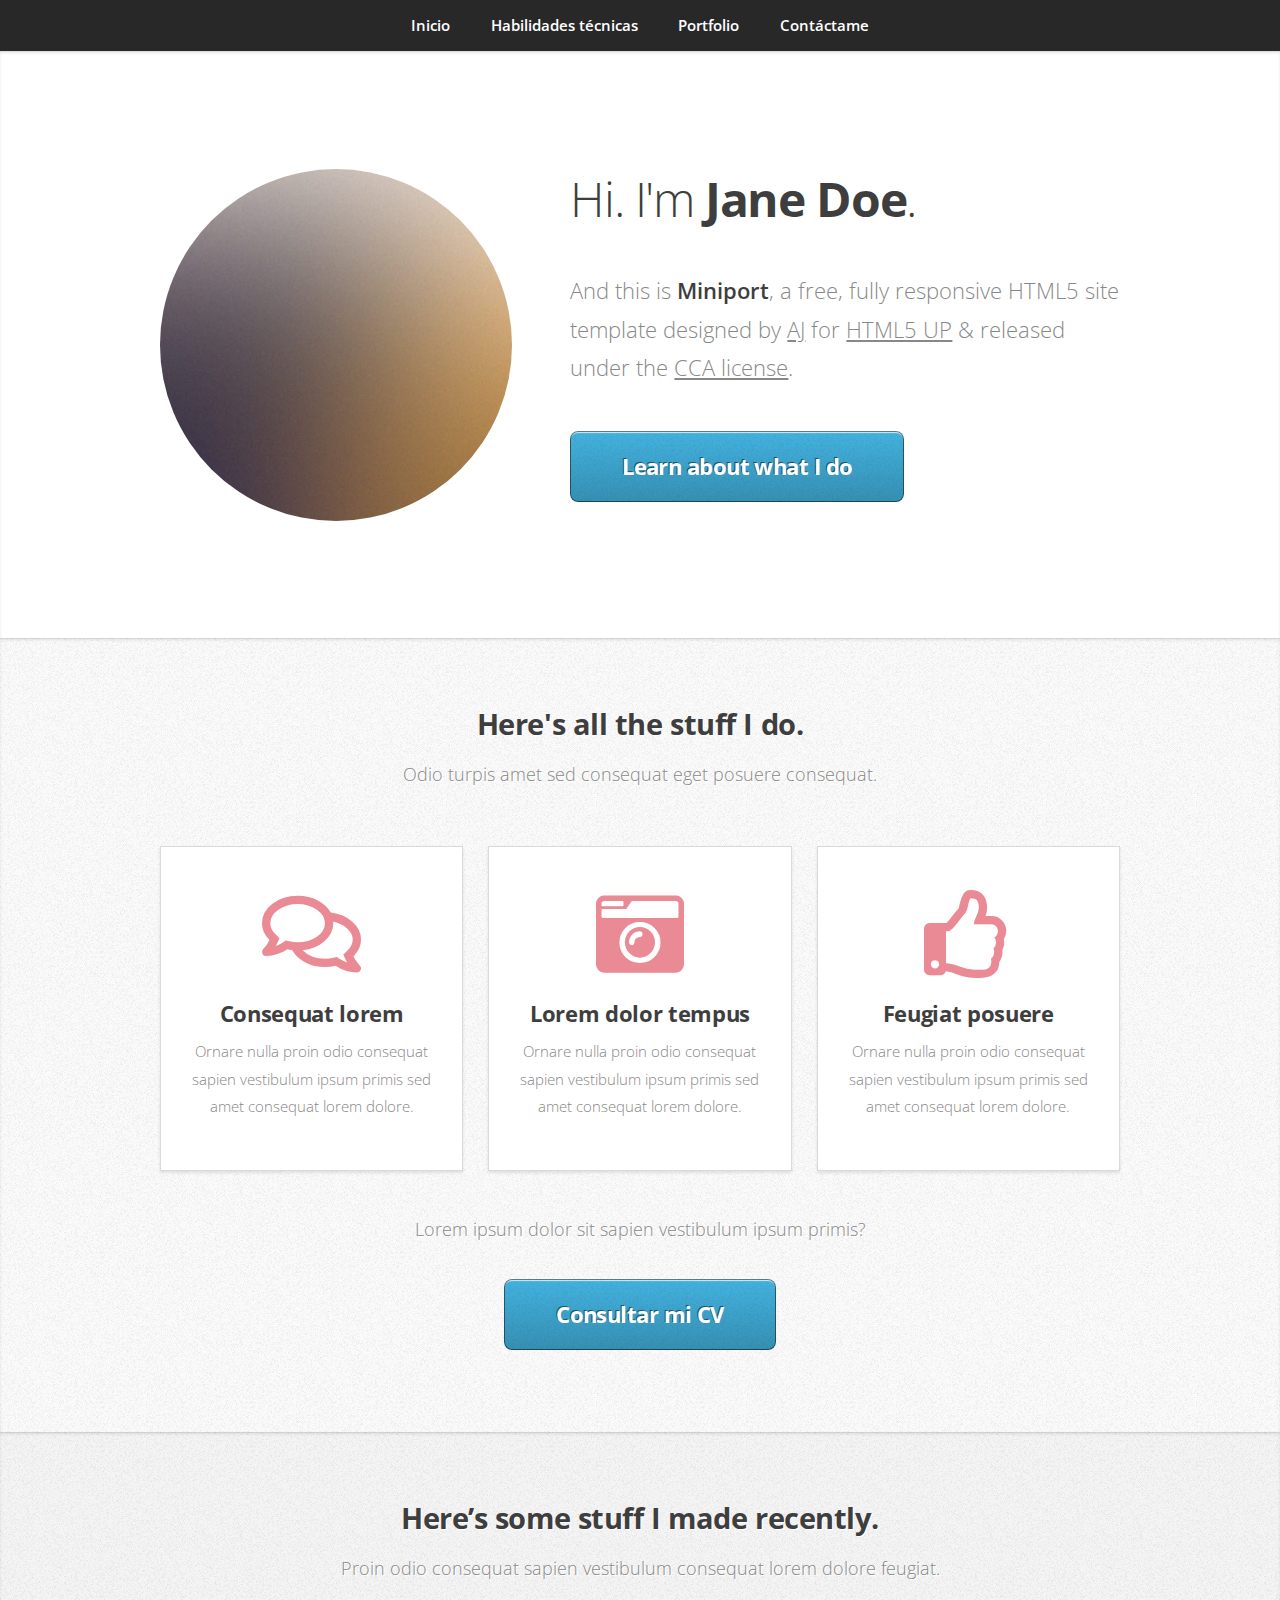
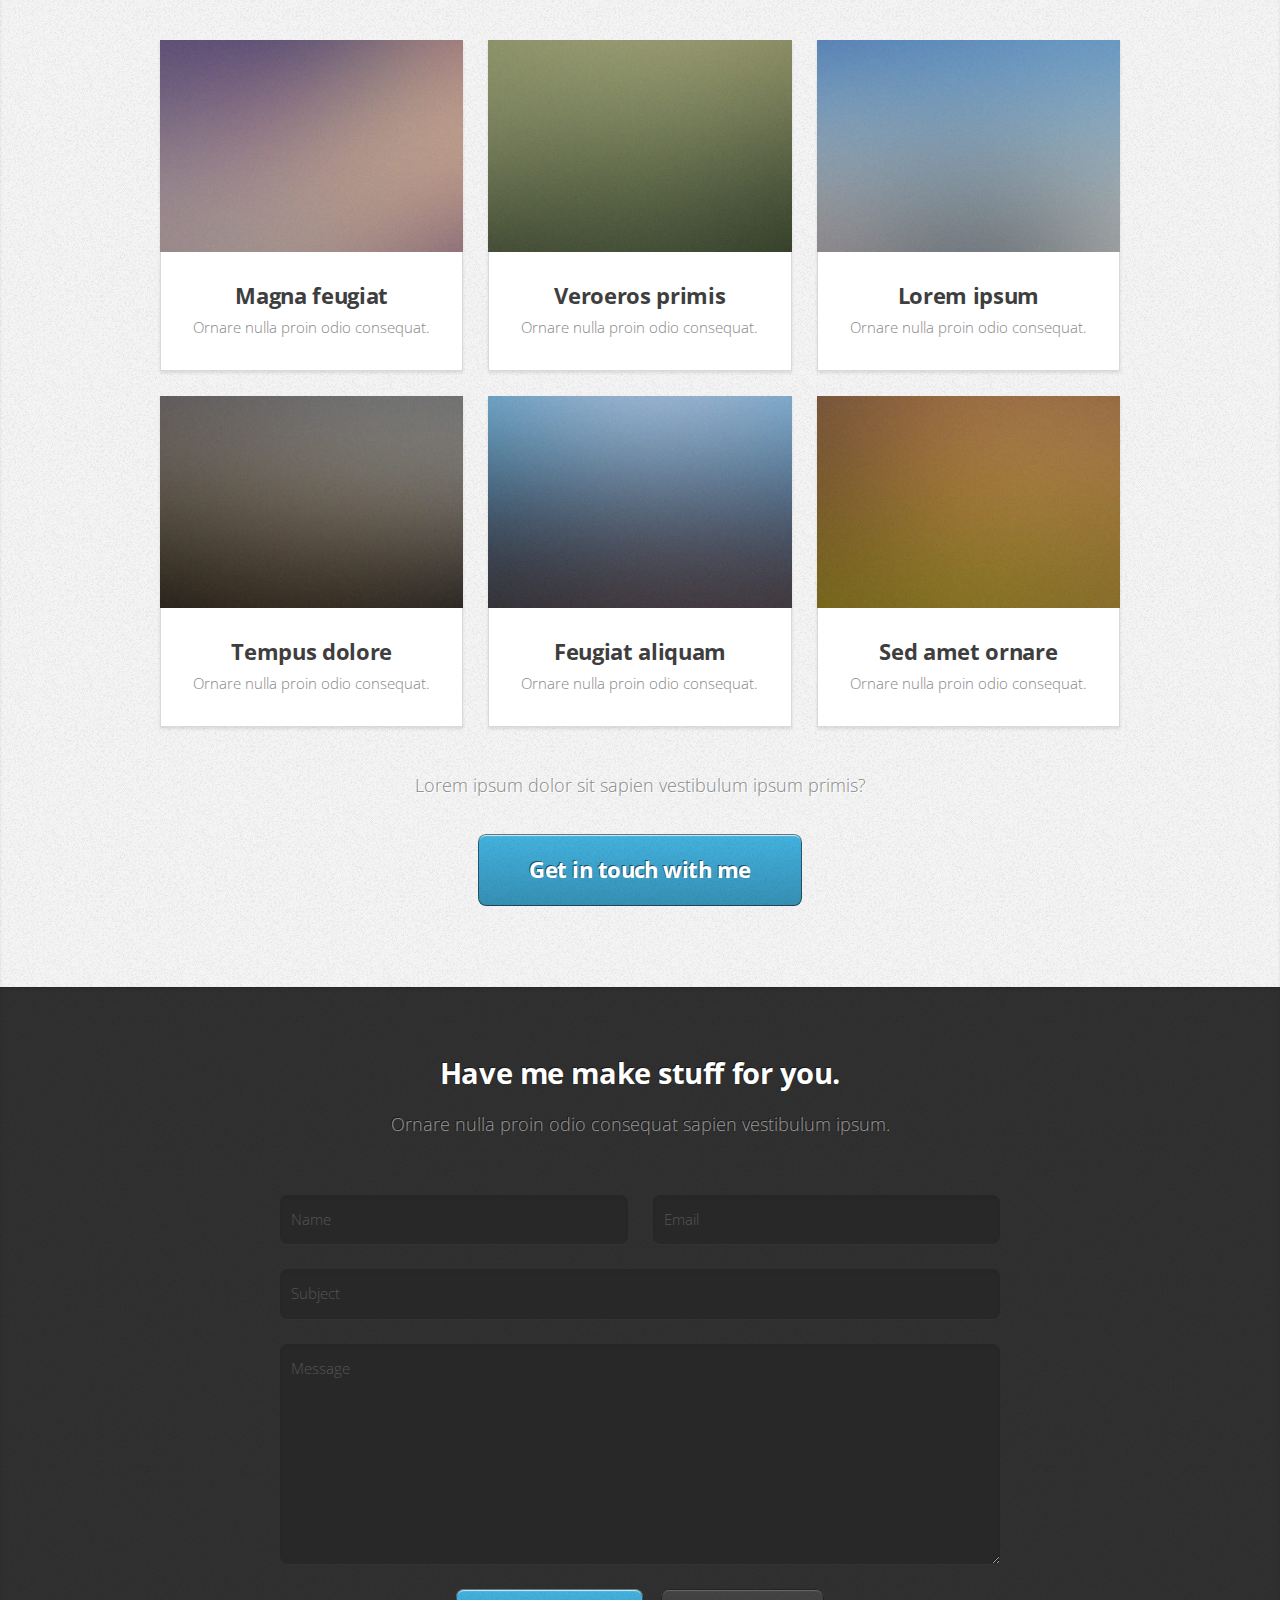
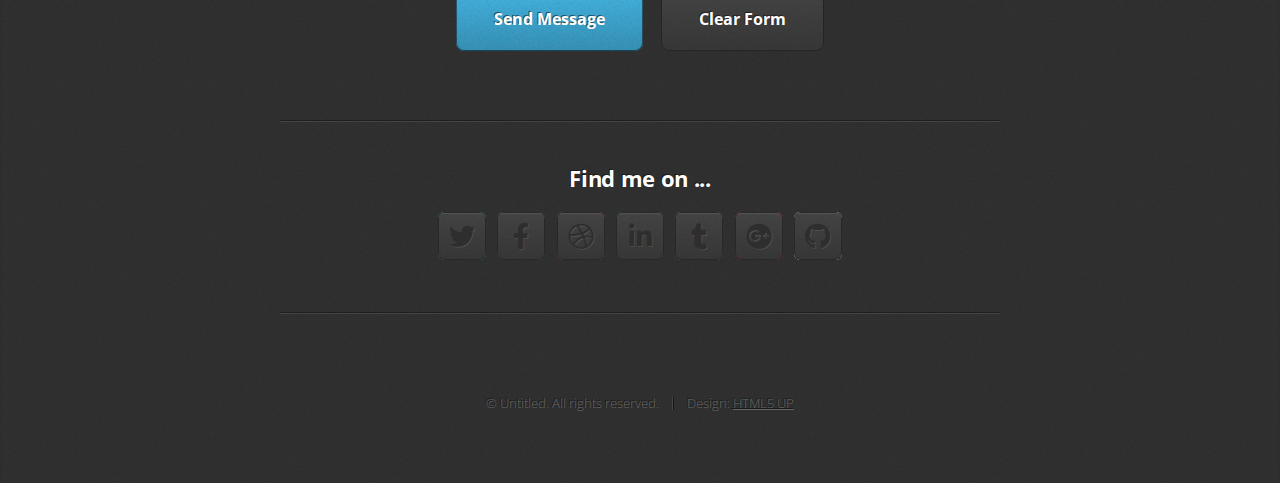
<file: Perfil David/port.html>
<!DOCTYPE HTML>
<!--
	Miniport by HTML5 UP
	html5up.net | @ajlkn
	Free for personal and commercial use under the CCA 3.0 license (html5up.net/license)
-->
<html>
	<head>
		<title>Miniport by HTML5 UP</title>
		<meta charset="utf-8" />
		<meta name="viewport" content="width=device-width, initial-scale=1, user-scalable=no" />
		<link rel="stylesheet" href="assets2/css/main.css" />
	</head>
	<body class="is-preload">

		<!-- Nav -->
			<nav id="nav">
				<ul class="container">
					<li><a href="#top">Inicio</a></li>
					<li><a href="#work">Habilidades técnicas</a></li>
					<li><a href="#portfolio">Portfolio</a></li>
					<li><a href="#contact">Contáctame</a></li>
				</ul>
			</nav>

		<!-- Home -->
			<article id="top" class="wrapper style1">
				<div class="container">
					<div class="row">
						<div class="col-4 col-5-large col-12-medium">
							<span class="image fit"><img src="images2/pic00.jpg" alt="" /></span>
						</div>
						<div class="col-8 col-7-large col-12-medium">
							<header>
								<h1>Hi. I'm <strong>Jane Doe</strong>.</h1>
							</header>
							<p>And this is <strong>Miniport</strong>, a free, fully responsive HTML5 site template designed by <a href="http://twitter.com/ajlkn">AJ</a> for <a href="http://html5up.net">HTML5 UP</a> &amp; released under the <a href="http://html5up.net/license">CCA license</a>.</p>
							<a href="#work" class="button large scrolly">Learn about what I do</a>
						</div>
					</div>
				</div>
			</article>

		<!-- Work -->
			<article id="work" class="wrapper style2">
				<div class="container">
					<header>
						<h2>Here's all the stuff I do.</h2>
						<p>Odio turpis amet sed consequat eget posuere consequat.</p>
					</header>
					<div class="row aln-center">
						<div class="col-4 col-6-medium col-12-small">
							<section class="box style1">
								<span class="icon featured fa-comments"></span>
								<h3>Consequat lorem</h3>
								<p>Ornare nulla proin odio consequat sapien vestibulum ipsum primis sed amet consequat lorem dolore.</p>
							</section>
						</div>
						<div class="col-4 col-6-medium col-12-small">
							<section class="box style1">
								<span class="icon solid featured fa-camera-retro"></span>
								<h3>Lorem dolor tempus</h3>
								<p>Ornare nulla proin odio consequat sapien vestibulum ipsum primis sed amet consequat lorem dolore.</p>
							</section>
						</div>
						<div class="col-4 col-6-medium col-12-small">
							<section class="box style1">
								<span class="icon featured fa-thumbs-up"></span>
								<h3>Feugiat posuere</h3>
								<p>Ornare nulla proin odio consequat sapien vestibulum ipsum primis sed amet consequat lorem dolore.</p>
							</section>
						</div>
					</div>
					<footer>
						<p>Lorem ipsum dolor sit sapien vestibulum ipsum primis?</p>
						<a href="index.html" class="button large scrolly">Consultar mi CV</a>
					</footer>
				</div>
			</article>

		<!-- Portfolio -->
			<article id="portfolio" class="wrapper style3">
				<div class="container">
					<header>
						<h2>Here’s some stuff I made recently.</h2>
						<p>Proin odio consequat  sapien vestibulum consequat lorem dolore feugiat.</p>
					</header>
					<div class="row">
						<div class="col-4 col-6-medium col-12-small">
							<article class="box style2">
								<a href="#" class="image featured"><img src="images2/pic01.jpg" alt="" /></a>
								<h3><a href="#">Magna feugiat</a></h3>
								<p>Ornare nulla proin odio consequat.</p>
							</article>
						</div>
						<div class="col-4 col-6-medium col-12-small">
							<article class="box style2">
								<a href="#" class="image featured"><img src="images2/pic02.jpg" alt="" /></a>
								<h3><a href="#">Veroeros primis</a></h3>
								<p>Ornare nulla proin odio consequat.</p>
							</article>
						</div>
						<div class="col-4 col-6-medium col-12-small">
							<article class="box style2">
								<a href="#" class="image featured"><img src="images2/pic03.jpg" alt="" /></a>
								<h3><a href="#">Lorem ipsum</a></h3>
								<p>Ornare nulla proin odio consequat.</p>
							</article>
						</div>
						<div class="col-4 col-6-medium col-12-small">
							<article class="box style2">
								<a href="#" class="image featured"><img src="images2/pic04.jpg" alt="" /></a>
								<h3><a href="#">Tempus dolore</a></h3>
								<p>Ornare nulla proin odio consequat.</p>
							</article>
						</div>
						<div class="col-4 col-6-medium col-12-small">
							<article class="box style2">
								<a href="#" class="image featured"><img src="images2/pic05.jpg" alt="" /></a>
								<h3><a href="#">Feugiat aliquam</a></h3>
								<p>Ornare nulla proin odio consequat.</p>
							</article>
						</div>
						<div class="col-4 col-6-medium col-12-small">
							<article class="box style2">
								<a href="#" class="image featured"><img src="images2/pic06.jpg" alt="" /></a>
								<h3><a href="#">Sed amet ornare</a></h3>
								<p>Ornare nulla proin odio consequat.</p>
							</article>
						</div>
					</div>
					<footer>
						<p>Lorem ipsum dolor sit sapien vestibulum ipsum primis?</p>
						<a href="#contact" class="button large scrolly">Get in touch with me</a>
					</footer>
				</div>
			</article>

		<!-- Contact -->
			<article id="contact" class="wrapper style4">
				<div class="container medium">
					<header>
						<h2>Have me make stuff for you.</h2>
						<p>Ornare nulla proin odio consequat sapien vestibulum ipsum.</p>
					</header>
					<div class="row">
						<div class="col-12">
							<form method="post" action="#">
								<div class="row">
									<div class="col-6 col-12-small">
										<input type="text" name="name" id="name" placeholder="Name" />
									</div>
									<div class="col-6 col-12-small">
										<input type="text" name="email" id="email" placeholder="Email" />
									</div>
									<div class="col-12">
										<input type="text" name="subject" id="subject" placeholder="Subject" />
									</div>
									<div class="col-12">
										<textarea name="message" id="message" placeholder="Message"></textarea>
									</div>
									<div class="col-12">
										<ul class="actions">
											<li><input type="submit" value="Send Message" /></li>
											<li><input type="reset" value="Clear Form" class="alt" /></li>
										</ul>
									</div>
								</div>
							</form>
						</div>
						<div class="col-12">
							<hr />
							<h3>Find me on ...</h3>
							<ul class="social">
								<li><a href="#" class="icon brands fa-twitter"><span class="label">Twitter</span></a></li>
								<li><a href="#" class="icon brands fa-facebook-f"><span class="label">Facebook</span></a></li>
								<li><a href="#" class="icon brands fa-dribbble"><span class="label">Dribbble</span></a></li>
								<li><a href="#" class="icon brands fa-linkedin-in"><span class="label">LinkedIn</span></a></li>
								<li><a href="#" class="icon brands fa-tumblr"><span class="label">Tumblr</span></a></li>
								<li><a href="#" class="icon brands fa-google-plus"><span class="label">Google+</span></a></li>
								<li><a href="#" class="icon brands fa-github"><span class="label">Github</span></a></li>
								<!--
								<li><a href="#" class="icon solid fa-rss"><span>RSS</span></a></li>
								<li><a href="#" class="icon brands fa-instagram"><span>Instagram</span></a></li>
								<li><a href="#" class="icon brands fa-foursquare"><span>Foursquare</span></a></li>
								<li><a href="#" class="icon brands fa-skype"><span>Skype</span></a></li>
								<li><a href="#" class="icon brands fa-soundcloud"><span>Soundcloud</span></a></li>
								<li><a href="#" class="icon brands fa-youtube"><span>YouTube</span></a></li>
								<li><a href="#" class="icon brands fa-blogger"><span>Blogger</span></a></li>
								<li><a href="#" class="icon brands fa-flickr"><span>Flickr</span></a></li>
								<li><a href="#" class="icon brands fa-vimeo"><span>Vimeo</span></a></li>
								-->
							</ul>
							<hr />
						</div>
					</div>
					<footer>
						<ul id="copyright">
							<li>&copy; Untitled. All rights reserved.</li><li>Design: <a href="http://html5up.net">HTML5 UP</a></li>
						</ul>
					</footer>
				</div>
			</article>

		<!-- Scripts -->
			<script src="assets2/js/jquery.min.js"></script>
			<script src="assets2/js/jquery.scrolly.min.js"></script>
			<script src="assets2/js/browser.min.js"></script>
			<script src="assets2/js/breakpoints.min.js"></script>
			<script src="assets2/js/util.js"></script>
			<script src="assets2/js/main.js"></script>

	</body>
</html>
</file>
<file: Perfil David/assets2/css/main.css>
@import url("https://fonts.googleapis.com/css?family=Open+Sans:300,300italic,600,600italic,700");
@import url("fontawesome-all.min.css");

/*
	Miniport by HTML5 UP
	html5up.net | @ajlkn
	Free for personal and commercial use under the CCA 3.0 license (html5up.net/license)
*/

html, body, div, span, applet, object,
iframe, h1, h2, h3, h4, h5, h6, p, blockquote,
pre, a, abbr, acronym, address, big, cite,
code, del, dfn, em, img, ins, kbd, q, s, samp,
small, strike, strong, sub, sup, tt, var, b,
u, i, center, dl, dt, dd, ol, ul, li, fieldset,
form, label, legend, table, caption, tbody,
tfoot, thead, tr, th, td, article, aside,
canvas, details, embed, figure, figcaption,
footer, header, hgroup, menu, nav, output, ruby,
section, summary, time, mark, audio, video {
	margin: 0;
	padding: 0;
	border: 0;
	font-size: 100%;
	font: inherit;
	vertical-align: baseline;}

article, aside, details, figcaption, figure,
footer, header, hgroup, menu, nav, section {
	display: block;}

body {
	line-height: 1;
}

ol, ul {
	list-style: none;
}

blockquote, q {
	quotes: none;
}

	blockquote:before, blockquote:after, q:before, q:after {
		content: '';
		content: none;
	}

table {
	border-collapse: collapse;
	border-spacing: 0;
}

body {
	-webkit-text-size-adjust: none;
}

mark {
	background-color: transparent;
	color: inherit;
}

input::-moz-focus-inner {
	border: 0;
	padding: 0;
}

input, select, textarea {
	-moz-appearance: none;
	-webkit-appearance: none;
	-ms-appearance: none;
	appearance: none;
}

/* Basic */

	html {
		box-sizing: border-box;
	}

	*, *:before, *:after {
		box-sizing: inherit;
	}

	body {
		padding-top: 3.5em;
	}

		body.is-preload *, body.is-preload *:before, body.is-preload *:after {
			-moz-animation: none !important;
			-webkit-animation: none !important;
			-ms-animation: none !important;
			animation: none !important;
			-moz-transition: none !important;
			-webkit-transition: none !important;
			-ms-transition: none !important;
			transition: none !important;
		}

	body, input, textarea, select {
		font-family: 'Open Sans', sans-serif;
		line-height: 1.85em;
		color: #888;
		font-weight: 300;
		font-size: 13pt;
	}

	a {
		-moz-transition: color .2s ease-in-out;
		-webkit-transition: color .2s ease-in-out;
		-ms-transition: color .2s ease-in-out;
		transition: color .2s ease-in-out;
		color: #43B3E0;
		text-decoration: underline;
	}

		a:hover {
			color: #43bff0 !important;
		}

		a img {
			border: 0;
		}

	b, strong {
		font-weight: 600;
		color: #3e3e3e;
	}

	i, em {
		font-style: italic;
	}

	sub {
		position: relative;
		top: 0.5em;
		font-size: 0.8em;
	}

	sup {
		position: relative;
		top: -0.5em;
		font-size: 0.8em;
	}

	blockquote {
		border-left: solid 0.75em #eee;
		padding: 1em 0 1em 1.5em;
		font-style: italic;
	}

	h1, h2, h3, h4, h5, h6 {
		color: #3e3e3e;
		margin: 0 0 0.75em 0;
	}

	h1 a, h2 a, h3 a, h4 a, h5 a, h6 a {
		text-decoration: none;
		color: inherit;
	}

	h2, h3, h4, h5, h6 {
		font-weight: 700;
	}

	h1 {
		font-size: 3.25em;
		letter-spacing: -0.025em;
		font-weight: 300;
	}

		h1 strong {
			font-weight: 700;
		}

	h2 {
		font-size: 2em;
		letter-spacing: -0.015em;
	}

	h3 {
		font-size: 1.5em;
		letter-spacing: -0.015em;
	}

	em, i {
		font-style: italic;
	}

	br.clear {
		clear: both;
	}

	hr {
		border: 0;
		border-top: solid 1px #444;
		border-top-color: rgba(0, 0, 0, 0.35);
		box-shadow: 0px 1px 0px 0px rgba(255, 255, 255, 0.1);
		height: 1px;
		margin: 3em 0;
	}

	p, ul, ol, dl, table {
		margin-bottom: 2em;
	}

	header {
		margin: 0 0 3em 0;
	}

		header > p {
			font-size: 1.25em;
			margin: 0;
		}

	footer {
		margin: 3em 0 0 0;
	}

		footer > p {
			font-size: 1.25em;
		}

/* Container */

	.container {
		margin: 0 auto;
		max-width: calc(100% - 50px);
		width: 1200px;
	}

		.container.medium {
			width: 900px;
		}

		@media screen and (max-width: 1680px) {

			.container {
				width: 1200px;
			}

				.container.medium {
					width: 900px;
				}

		}

		@media screen and (max-width: 1280px) {

			.container {
				width: 960px;
			}

				.container.medium {
					width: 720px;
				}

		}

		@media screen and (max-width: 980px) {

			.container {
				width: 100%;
			}

				.container.medium {
					width: 75%;
				}

		}

		@media screen and (max-width: 736px) {

			.container {
				width: 100%;
				max-width: calc(100% - 30px);
			}

				.container.medium {
					width: 100%;
				}

		}

/* Row */

	.row {
		display: flex;
		flex-wrap: wrap;
		box-sizing: border-box;
		align-items: stretch;
	}

		.row > * {
			box-sizing: border-box;
		}

		.row.gtr-uniform > * > :last-child {
			margin-bottom: 0;
		}

		.row.aln-left {
			justify-content: flex-start;
		}

		.row.aln-center {
			justify-content: center;
		}

		.row.aln-right {
			justify-content: flex-end;
		}

		.row.aln-top {
			align-items: flex-start;
		}

		.row.aln-middle {
			align-items: center;
		}

		.row.aln-bottom {
			align-items: flex-end;
		}

		.row > .imp {
			order: -1;
		}

		.row > .col-1 {
			width: 8.33333%;
		}

		.row > .off-1 {
			margin-left: 8.33333%;
		}

		.row > .col-2 {
			width: 16.66667%;
		}

		.row > .off-2 {
			margin-left: 16.66667%;
		}

		.row > .col-3 {
			width: 25%;
		}

		.row > .off-3 {
			margin-left: 25%;
		}

		.row > .col-4 {
			width: 33.33333%;
		}

		.row > .off-4 {
			margin-left: 33.33333%;
		}

		.row > .col-5 {
			width: 41.66667%;
		}

		.row > .off-5 {
			margin-left: 41.66667%;
		}

		.row > .col-6 {
			width: 50%;
		}

		.row > .off-6 {
			margin-left: 50%;
		}

		.row > .col-7 {
			width: 58.33333%;
		}

		.row > .off-7 {
			margin-left: 58.33333%;
		}

		.row > .col-8 {
			width: 66.66667%;
		}

		.row > .off-8 {
			margin-left: 66.66667%;
		}

		.row > .col-9 {
			width: 75%;
		}

		.row > .off-9 {
			margin-left: 75%;
		}

		.row > .col-10 {
			width: 83.33333%;
		}

		.row > .off-10 {
			margin-left: 83.33333%;
		}

		.row > .col-11 {
			width: 91.66667%;
		}

		.row > .off-11 {
			margin-left: 91.66667%;
		}

		.row > .col-12 {
			width: 100%;
		}

		.row > .off-12 {
			margin-left: 100%;
		}

		.row.gtr-0 {
			margin-top: 0px;
			margin-left: 0px;
		}

			.row.gtr-0 > * {
				padding: 0px 0 0 0px;
			}

			.row.gtr-0.gtr-uniform {
				margin-top: 0px;
			}

				.row.gtr-0.gtr-uniform > * {
					padding-top: 0px;
				}

		.row.gtr-25 {
			margin-top: -6.25px;
			margin-left: -6.25px;
		}

			.row.gtr-25 > * {
				padding: 6.25px 0 0 6.25px;
			}

			.row.gtr-25.gtr-uniform {
				margin-top: -6.25px;
			}

				.row.gtr-25.gtr-uniform > * {
					padding-top: 6.25px;
				}

		.row.gtr-50 {
			margin-top: -12.5px;
			margin-left: -12.5px;
		}

			.row.gtr-50 > * {
				padding: 12.5px 0 0 12.5px;
			}

			.row.gtr-50.gtr-uniform {
				margin-top: -12.5px;
			}

				.row.gtr-50.gtr-uniform > * {
					padding-top: 12.5px;
				}

		.row {
			margin-top: -25px;
			margin-left: -25px;
		}

			.row > * {
				padding: 25px 0 0 25px;
			}

			.row.gtr-uniform {
				margin-top: -25px;
			}

				.row.gtr-uniform > * {
					padding-top: 25px;
				}

		.row.gtr-150 {
			margin-top: -37.5px;
			margin-left: -37.5px;
		}

			.row.gtr-150 > * {
				padding: 37.5px 0 0 37.5px;
			}

			.row.gtr-150.gtr-uniform {
				margin-top: -37.5px;
			}

				.row.gtr-150.gtr-uniform > * {
					padding-top: 37.5px;
				}

		.row.gtr-200 {
			margin-top: -50px;
			margin-left: -50px;
		}

			.row.gtr-200 > * {
				padding: 50px 0 0 50px;
			}

			.row.gtr-200.gtr-uniform {
				margin-top: -50px;
			}

				.row.gtr-200.gtr-uniform > * {
					padding-top: 50px;
				}

		@media screen and (max-width: 1680px) {

			.row {
				display: flex;
				flex-wrap: wrap;
				box-sizing: border-box;
				align-items: stretch;
			}

				.row > * {
					box-sizing: border-box;
				}

				.row.gtr-uniform > * > :last-child {
					margin-bottom: 0;
				}

				.row.aln-left {
					justify-content: flex-start;
				}

				.row.aln-center {
					justify-content: center;
				}

				.row.aln-right {
					justify-content: flex-end;
				}

				.row.aln-top {
					align-items: flex-start;
				}

				.row.aln-middle {
					align-items: center;
				}

				.row.aln-bottom {
					align-items: flex-end;
				}

				.row > .imp-xlarge {
					order: -1;
				}

				.row > .col-1-xlarge {
					width: 8.33333%;
				}

				.row > .off-1-xlarge {
					margin-left: 8.33333%;
				}

				.row > .col-2-xlarge {
					width: 16.66667%;
				}

				.row > .off-2-xlarge {
					margin-left: 16.66667%;
				}

				.row > .col-3-xlarge {
					width: 25%;
				}

				.row > .off-3-xlarge {
					margin-left: 25%;
				}

				.row > .col-4-xlarge {
					width: 33.33333%;
				}

				.row > .off-4-xlarge {
					margin-left: 33.33333%;
				}

				.row > .col-5-xlarge {
					width: 41.66667%;
				}

				.row > .off-5-xlarge {
					margin-left: 41.66667%;
				}

				.row > .col-6-xlarge {
					width: 50%;
				}

				.row > .off-6-xlarge {
					margin-left: 50%;
				}

				.row > .col-7-xlarge {
					width: 58.33333%;
				}

				.row > .off-7-xlarge {
					margin-left: 58.33333%;
				}

				.row > .col-8-xlarge {
					width: 66.66667%;
				}

				.row > .off-8-xlarge {
					margin-left: 66.66667%;
				}

				.row > .col-9-xlarge {
					width: 75%;
				}

				.row > .off-9-xlarge {
					margin-left: 75%;
				}

				.row > .col-10-xlarge {
					width: 83.33333%;
				}

				.row > .off-10-xlarge {
					margin-left: 83.33333%;
				}

				.row > .col-11-xlarge {
					width: 91.66667%;
				}

				.row > .off-11-xlarge {
					margin-left: 91.66667%;
				}

				.row > .col-12-xlarge {
					width: 100%;
				}

				.row > .off-12-xlarge {
					margin-left: 100%;
				}

				.row.gtr-0 {
					margin-top: 0px;
					margin-left: 0px;
				}

					.row.gtr-0 > * {
						padding: 0px 0 0 0px;
					}

					.row.gtr-0.gtr-uniform {
						margin-top: 0px;
					}

						.row.gtr-0.gtr-uniform > * {
							padding-top: 0px;
						}

				.row.gtr-25 {
					margin-top: -6.25px;
					margin-left: -6.25px;
				}

					.row.gtr-25 > * {
						padding: 6.25px 0 0 6.25px;
					}

					.row.gtr-25.gtr-uniform {
						margin-top: -6.25px;
					}

						.row.gtr-25.gtr-uniform > * {
							padding-top: 6.25px;
						}

				.row.gtr-50 {
					margin-top: -12.5px;
					margin-left: -12.5px;
				}

					.row.gtr-50 > * {
						padding: 12.5px 0 0 12.5px;
					}

					.row.gtr-50.gtr-uniform {
						margin-top: -12.5px;
					}

						.row.gtr-50.gtr-uniform > * {
							padding-top: 12.5px;
						}

				.row {
					margin-top: -25px;
					margin-left: -25px;
				}

					.row > * {
						padding: 25px 0 0 25px;
					}

					.row.gtr-uniform {
						margin-top: -25px;
					}

						.row.gtr-uniform > * {
							padding-top: 25px;
						}

				.row.gtr-150 {
					margin-top: -37.5px;
					margin-left: -37.5px;
				}

					.row.gtr-150 > * {
						padding: 37.5px 0 0 37.5px;
					}

					.row.gtr-150.gtr-uniform {
						margin-top: -37.5px;
					}

						.row.gtr-150.gtr-uniform > * {
							padding-top: 37.5px;
						}

				.row.gtr-200 {
					margin-top: -50px;
					margin-left: -50px;
				}

					.row.gtr-200 > * {
						padding: 50px 0 0 50px;
					}

					.row.gtr-200.gtr-uniform {
						margin-top: -50px;
					}

						.row.gtr-200.gtr-uniform > * {
							padding-top: 50px;
						}

		}

		@media screen and (max-width: 1280px) {

			.row {
				display: flex;
				flex-wrap: wrap;
				box-sizing: border-box;
				align-items: stretch;
			}

				.row > * {
					box-sizing: border-box;
				}

				.row.gtr-uniform > * > :last-child {
					margin-bottom: 0;
				}

				.row.aln-left {
					justify-content: flex-start;
				}

				.row.aln-center {
					justify-content: center;
				}

				.row.aln-right {
					justify-content: flex-end;
				}

				.row.aln-top {
					align-items: flex-start;
				}

				.row.aln-middle {
					align-items: center;
				}

				.row.aln-bottom {
					align-items: flex-end;
				}

				.row > .imp-large {
					order: -1;
				}

				.row > .col-1-large {
					width: 8.33333%;
				}

				.row > .off-1-large {
					margin-left: 8.33333%;
				}

				.row > .col-2-large {
					width: 16.66667%;
				}

				.row > .off-2-large {
					margin-left: 16.66667%;
				}

				.row > .col-3-large {
					width: 25%;
				}

				.row > .off-3-large {
					margin-left: 25%;
				}

				.row > .col-4-large {
					width: 33.33333%;
				}

				.row > .off-4-large {
					margin-left: 33.33333%;
				}

				.row > .col-5-large {
					width: 41.66667%;
				}

				.row > .off-5-large {
					margin-left: 41.66667%;
				}

				.row > .col-6-large {
					width: 50%;
				}

				.row > .off-6-large {
					margin-left: 50%;
				}

				.row > .col-7-large {
					width: 58.33333%;
				}

				.row > .off-7-large {
					margin-left: 58.33333%;
				}

				.row > .col-8-large {
					width: 66.66667%;
				}

				.row > .off-8-large {
					margin-left: 66.66667%;
				}

				.row > .col-9-large {
					width: 75%;
				}

				.row > .off-9-large {
					margin-left: 75%;
				}

				.row > .col-10-large {
					width: 83.33333%;
				}

				.row > .off-10-large {
					margin-left: 83.33333%;
				}

				.row > .col-11-large {
					width: 91.66667%;
				}

				.row > .off-11-large {
					margin-left: 91.66667%;
				}

				.row > .col-12-large {
					width: 100%;
				}

				.row > .off-12-large {
					margin-left: 100%;
				}

				.row.gtr-0 {
					margin-top: 0px;
					margin-left: 0px;
				}

					.row.gtr-0 > * {
						padding: 0px 0 0 0px;
					}

					.row.gtr-0.gtr-uniform {
						margin-top: 0px;
					}

						.row.gtr-0.gtr-uniform > * {
							padding-top: 0px;
						}

				.row.gtr-25 {
					margin-top: -6.25px;
					margin-left: -6.25px;
				}

					.row.gtr-25 > * {
						padding: 6.25px 0 0 6.25px;
					}

					.row.gtr-25.gtr-uniform {
						margin-top: -6.25px;
					}

						.row.gtr-25.gtr-uniform > * {
							padding-top: 6.25px;
						}

				.row.gtr-50 {
					margin-top: -12.5px;
					margin-left: -12.5px;
				}

					.row.gtr-50 > * {
						padding: 12.5px 0 0 12.5px;
					}

					.row.gtr-50.gtr-uniform {
						margin-top: -12.5px;
					}

						.row.gtr-50.gtr-uniform > * {
							padding-top: 12.5px;
						}

				.row {
					margin-top: -25px;
					margin-left: -25px;
				}

					.row > * {
						padding: 25px 0 0 25px;
					}

					.row.gtr-uniform {
						margin-top: -25px;
					}

						.row.gtr-uniform > * {
							padding-top: 25px;
						}

				.row.gtr-150 {
					margin-top: -37.5px;
					margin-left: -37.5px;
				}

					.row.gtr-150 > * {
						padding: 37.5px 0 0 37.5px;
					}

					.row.gtr-150.gtr-uniform {
						margin-top: -37.5px;
					}

						.row.gtr-150.gtr-uniform > * {
							padding-top: 37.5px;
						}

				.row.gtr-200 {
					margin-top: -50px;
					margin-left: -50px;
				}

					.row.gtr-200 > * {
						padding: 50px 0 0 50px;
					}

					.row.gtr-200.gtr-uniform {
						margin-top: -50px;
					}

						.row.gtr-200.gtr-uniform > * {
							padding-top: 50px;
						}

		}

		@media screen and (max-width: 980px) {

			.row {
				display: flex;
				flex-wrap: wrap;
				box-sizing: border-box;
				align-items: stretch;
			}

				.row > * {
					box-sizing: border-box;
				}

				.row.gtr-uniform > * > :last-child {
					margin-bottom: 0;
				}

				.row.aln-left {
					justify-content: flex-start;
				}

				.row.aln-center {
					justify-content: center;
				}

				.row.aln-right {
					justify-content: flex-end;
				}

				.row.aln-top {
					align-items: flex-start;
				}

				.row.aln-middle {
					align-items: center;
				}

				.row.aln-bottom {
					align-items: flex-end;
				}

				.row > .imp-medium {
					order: -1;
				}

				.row > .col-1-medium {
					width: 8.33333%;
				}

				.row > .off-1-medium {
					margin-left: 8.33333%;
				}

				.row > .col-2-medium {
					width: 16.66667%;
				}

				.row > .off-2-medium {
					margin-left: 16.66667%;
				}

				.row > .col-3-medium {
					width: 25%;
				}

				.row > .off-3-medium {
					margin-left: 25%;
				}

				.row > .col-4-medium {
					width: 33.33333%;
				}

				.row > .off-4-medium {
					margin-left: 33.33333%;
				}

				.row > .col-5-medium {
					width: 41.66667%;
				}

				.row > .off-5-medium {
					margin-left: 41.66667%;
				}

				.row > .col-6-medium {
					width: 50%;
				}

				.row > .off-6-medium {
					margin-left: 50%;
				}

				.row > .col-7-medium {
					width: 58.33333%;
				}

				.row > .off-7-medium {
					margin-left: 58.33333%;
				}

				.row > .col-8-medium {
					width: 66.66667%;
				}

				.row > .off-8-medium {
					margin-left: 66.66667%;
				}

				.row > .col-9-medium {
					width: 75%;
				}

				.row > .off-9-medium {
					margin-left: 75%;
				}

				.row > .col-10-medium {
					width: 83.33333%;
				}

				.row > .off-10-medium {
					margin-left: 83.33333%;
				}

				.row > .col-11-medium {
					width: 91.66667%;
				}

				.row > .off-11-medium {
					margin-left: 91.66667%;
				}

				.row > .col-12-medium {
					width: 100%;
				}

				.row > .off-12-medium {
					margin-left: 100%;
				}

				.row.gtr-0 {
					margin-top: 0px;
					margin-left: 0px;
				}

					.row.gtr-0 > * {
						padding: 0px 0 0 0px;
					}

					.row.gtr-0.gtr-uniform {
						margin-top: 0px;
					}

						.row.gtr-0.gtr-uniform > * {
							padding-top: 0px;
						}

				.row.gtr-25 {
					margin-top: -6.25px;
					margin-left: -6.25px;
				}

					.row.gtr-25 > * {
						padding: 6.25px 0 0 6.25px;
					}

					.row.gtr-25.gtr-uniform {
						margin-top: -6.25px;
					}

						.row.gtr-25.gtr-uniform > * {
							padding-top: 6.25px;
						}

				.row.gtr-50 {
					margin-top: -12.5px;
					margin-left: -12.5px;
				}

					.row.gtr-50 > * {
						padding: 12.5px 0 0 12.5px;
					}

					.row.gtr-50.gtr-uniform {
						margin-top: -12.5px;
					}

						.row.gtr-50.gtr-uniform > * {
							padding-top: 12.5px;
						}

				.row {
					margin-top: -25px;
					margin-left: -25px;
				}

					.row > * {
						padding: 25px 0 0 25px;
					}

					.row.gtr-uniform {
						margin-top: -25px;
					}

						.row.gtr-uniform > * {
							padding-top: 25px;
						}

				.row.gtr-150 {
					margin-top: -37.5px;
					margin-left: -37.5px;
				}

					.row.gtr-150 > * {
						padding: 37.5px 0 0 37.5px;
					}

					.row.gtr-150.gtr-uniform {
						margin-top: -37.5px;
					}

						.row.gtr-150.gtr-uniform > * {
							padding-top: 37.5px;
						}

				.row.gtr-200 {
					margin-top: -50px;
					margin-left: -50px;
				}

					.row.gtr-200 > * {
						padding: 50px 0 0 50px;
					}

					.row.gtr-200.gtr-uniform {
						margin-top: -50px;
					}

						.row.gtr-200.gtr-uniform > * {
							padding-top: 50px;
						}

		}

		@media screen and (max-width: 736px) {

			.row {
				display: flex;
				flex-wrap: wrap;
				box-sizing: border-box;
				align-items: stretch;
			}

				.row > * {
					box-sizing: border-box;
				}

				.row.gtr-uniform > * > :last-child {
					margin-bottom: 0;
				}

				.row.aln-left {
					justify-content: flex-start;
				}

				.row.aln-center {
					justify-content: center;
				}

				.row.aln-right {
					justify-content: flex-end;
				}

				.row.aln-top {
					align-items: flex-start;
				}

				.row.aln-middle {
					align-items: center;
				}

				.row.aln-bottom {
					align-items: flex-end;
				}

				.row > .imp-small {
					order: -1;
				}

				.row > .col-1-small {
					width: 8.33333%;
				}

				.row > .off-1-small {
					margin-left: 8.33333%;
				}

				.row > .col-2-small {
					width: 16.66667%;
				}

				.row > .off-2-small {
					margin-left: 16.66667%;
				}

				.row > .col-3-small {
					width: 25%;
				}

				.row > .off-3-small {
					margin-left: 25%;
				}

				.row > .col-4-small {
					width: 33.33333%;
				}

				.row > .off-4-small {
					margin-left: 33.33333%;
				}

				.row > .col-5-small {
					width: 41.66667%;
				}

				.row > .off-5-small {
					margin-left: 41.66667%;
				}

				.row > .col-6-small {
					width: 50%;
				}

				.row > .off-6-small {
					margin-left: 50%;
				}

				.row > .col-7-small {
					width: 58.33333%;
				}

				.row > .off-7-small {
					margin-left: 58.33333%;
				}

				.row > .col-8-small {
					width: 66.66667%;
				}

				.row > .off-8-small {
					margin-left: 66.66667%;
				}

				.row > .col-9-small {
					width: 75%;
				}

				.row > .off-9-small {
					margin-left: 75%;
				}

				.row > .col-10-small {
					width: 83.33333%;
				}

				.row > .off-10-small {
					margin-left: 83.33333%;
				}

				.row > .col-11-small {
					width: 91.66667%;
				}

				.row > .off-11-small {
					margin-left: 91.66667%;
				}

				.row > .col-12-small {
					width: 100%;
				}

				.row > .off-12-small {
					margin-left: 100%;
				}

				.row.gtr-0 {
					margin-top: 0px;
					margin-left: 0px;
				}

					.row.gtr-0 > * {
						padding: 0px 0 0 0px;
					}

					.row.gtr-0.gtr-uniform {
						margin-top: 0px;
					}

						.row.gtr-0.gtr-uniform > * {
							padding-top: 0px;
						}

				.row.gtr-25 {
					margin-top: -3.75px;
					margin-left: -3.75px;
				}

					.row.gtr-25 > * {
						padding: 3.75px 0 0 3.75px;
					}

					.row.gtr-25.gtr-uniform {
						margin-top: -3.75px;
					}

						.row.gtr-25.gtr-uniform > * {
							padding-top: 3.75px;
						}

				.row.gtr-50 {
					margin-top: -7.5px;
					margin-left: -7.5px;
				}

					.row.gtr-50 > * {
						padding: 7.5px 0 0 7.5px;
					}

					.row.gtr-50.gtr-uniform {
						margin-top: -7.5px;
					}

						.row.gtr-50.gtr-uniform > * {
							padding-top: 7.5px;
						}

				.row {
					margin-top: -15px;
					margin-left: -15px;
				}

					.row > * {
						padding: 15px 0 0 15px;
					}

					.row.gtr-uniform {
						margin-top: -15px;
					}

						.row.gtr-uniform > * {
							padding-top: 15px;
						}

				.row.gtr-150 {
					margin-top: -22.5px;
					margin-left: -22.5px;
				}

					.row.gtr-150 > * {
						padding: 22.5px 0 0 22.5px;
					}

					.row.gtr-150.gtr-uniform {
						margin-top: -22.5px;
					}

						.row.gtr-150.gtr-uniform > * {
							padding-top: 22.5px;
						}

				.row.gtr-200 {
					margin-top: -30px;
					margin-left: -30px;
				}

					.row.gtr-200 > * {
						padding: 30px 0 0 30px;
					}

					.row.gtr-200.gtr-uniform {
						margin-top: -30px;
					}

						.row.gtr-200.gtr-uniform > * {
							padding-top: 30px;
						}

		}

/* Form */

	form label {
		color: #3e3e3e;
		font-weight: 700;
		display: block;
		margin: 0 0 0.5em 0;
	}

	form input[type=text],
	form input[type=email],
	form input[type=password],
	form select,
	form textarea {
		-moz-transition: background .2s ease-in-out, box-shadow .2s ease-in-out;
		-webkit-transition: background .2s ease-in-out, box-shadow .2s ease-in-out;
		-ms-transition: background .2s ease-in-out, box-shadow .2s ease-in-out;
		transition: background .2s ease-in-out, box-shadow .2s ease-in-out;
		-webkit-appearance: none;
		display: block;
		border: 0;
		padding: 0.75em;
		font-size: 1em;
		border-radius: 8px;
		border: solid 1px #ddd;
		background: #fff;
		color: #bbb;
		box-shadow: inset 0px 2px 3px 1px rgba(0, 0, 0, 0.05), 0px 1px 0px 0px rgba(255, 255, 255, 0.025);
		width: 100%;
	}

		form input[type=text]:focus,
		form input[type=email]:focus,
		form input[type=password]:focus,
		form select:focus,
		form textarea:focus {
			background: #fafafa;
			box-shadow: inset 0px 2px 5px 0px rgba(0, 0, 0, 0.05), 0px 1px 0px 0px rgba(255, 255, 255, 0.025), inset 0px 0px 2px 1px #43bff0;
		}

	form textarea {
		height: 15em;
	}

	form .actions:last-child {
		margin-bottom: 0;
	}

	form ::-webkit-input-placeholder {
		color: #555 !important;
	}

	form :-moz-placeholder {
		color: #555 !important;
	}

	form ::-moz-placeholder {
		color: #555 !important;
	}

	form :-ms-input-placeholder {
		color: #555 !important;
	}

	form ::-moz-focus-inner {
		border: 0;
	}

/* Tables */

	table {
		width: 100%;
	}

		table.default {
			width: 100%;
		}

			table.default tr {
				border-top: solid 1px #eee;
			}

				table.default tr:first-child {
					border-top: 0;
				}

			table.default td {
				padding: 0.5em 1em 0.5em 1em;
			}

			table.default th {
				text-align: left;
				padding: 0.5em 1em 0.5em 1em;
				font-weight: 600;
				margin: 0 0 1em 0;
			}

			table.default thead {
				background: #4f4f4f;
				color: #fff;
			}

/* Section/Article */

	section, article {
		margin-bottom: 3em;
	}

	section > :last-child,
	article > :last-child,
	section:last-child,
	article:last-child {
		margin-bottom: 0;
	}

/* Image */

	.image {
		display: inline-block;
		position: relative;
	}

		.image img {
			display: block;
			width: 100%;
		}

		.image.fit {
			display: block;
			width: 100%;
		}

		.image.featured {
			display: block;
			width: 100%;
			margin: 0 0 2em 0;
		}

		.image.left {
			float: left;
			margin: 0 2em 2em 0;
		}

		.image.centered {
			display: block;
			margin: 0 0 2em 0;
		}

			.image.centered img {
				margin: 0 auto;
				width: auto;
			}

/* Button */

	input[type="button"],
	input[type="submit"],
	input[type="reset"],
	button,
	.button {
		background-image: url("images/bg.png"), -moz-linear-gradient(top, rgba(0, 0, 0, 0), rgba(0, 0, 0, 0.2));
		background-image: url("images/bg.png"), -webkit-linear-gradient(top, rgba(0, 0, 0, 0), rgba(0, 0, 0, 0.2));
		background-image: url("images/bg.png"), -ms-linear-gradient(top, rgba(0, 0, 0, 0), rgba(0, 0, 0, 0.2));
		background-image: url("images/bg.png"), linear-gradient(top, rgba(0, 0, 0, 0), rgba(0, 0, 0, 0.2));
		-moz-transition: background-color .2s ease-in-out;
		-webkit-transition: background-color .2s ease-in-out;
		-ms-transition: background-color .2s ease-in-out;
		transition: background-color .2s ease-in-out;
		-webkit-appearance: none;
		position: relative;
		display: inline-block;
		color: #fff !important;
		text-decoration: none;
		font-weight: 700;
		border: 0;
		outline: 0;
		cursor: pointer;
		border-radius: 8px;
		text-shadow: -1px -1px 0.5px rgba(0, 0, 0, 0.5);
		overflow: hidden;
		box-shadow: inset 0px 0px 0px 1px rgba(0, 0, 0, 0.5), inset 0px 2px 1px 0px rgba(255, 255, 255, 0.75);
		background-color: #43B3E0;
		padding: 1em 2.35em 1em 2.35em;
		font-size: 1.1em;
		max-width: 24em;
	}

		input[type="button"]:hover,
		input[type="submit"]:hover,
		input[type="reset"]:hover,
		button:hover,
		.button:hover {
			background-color: #43bff0;
			color: #fff !important;
		}

		input[type="button"]:active,
		input[type="submit"]:active,
		input[type="reset"]:active,
		button:active,
		.button:active {
			background-color: #3BA8D3;
			top: 1px;
		}

		input[type="button"].large,
		input[type="submit"].large,
		input[type="reset"].large,
		button.large,
		.button.large {
			font-size: 1.5em;
			letter-spacing: -0.025em;
		}

		input[type="button"].alt,
		input[type="submit"].alt,
		input[type="reset"].alt,
		button.alt,
		.button.alt {
			background-color: #444;
			box-shadow: inset 0px 0px 0px 1px #242424, inset 0px 2px 1px 0px rgba(255, 255, 255, 0.2);
		}

			input[type="button"].alt:hover,
			input[type="submit"].alt:hover,
			input[type="reset"].alt:hover,
			button.alt:hover,
			.button.alt:hover {
				background-color: #4f4f4f;
				color: #fff !important;
			}

			input[type="button"].alt:active,
			input[type="submit"].alt:active,
			input[type="reset"].alt:active,
			button.alt:active,
			.button.alt:active {
				background-color: #3f3f3f;
			}

/* List */

	ul {
		list-style: disc;
		padding-left: 1em;
	}

		ul li {
			padding-left: 0.5em;
		}

	ol {
		list-style: decimal;
		padding-left: 1.25em;
	}

		ol li {
			padding-left: 0.25em;
		}

/* Social */

	ul.social {
		cursor: default;
		margin: 0;
		list-style: none;
		padding-left: 0;
	}

		ul.social li {
			position: relative;
			display: inline-block;
			margin: 0.25em;
			top: 0;
			padding-left: 0;
		}

			ul.social li a {
				-moz-transition: top .2s ease-in-out;
				-webkit-transition: top .2s ease-in-out;
				-ms-transition: top .2s ease-in-out;
				transition: top .2s ease-in-out;
				display: block;
				width: 48px;
				height: 48px;
				border-radius: 6px;
				top: 0;
				position: relative;
			}

				ul.social li a:before {
					background-image: url("images/bg.png"), -moz-linear-gradient(top, rgba(0, 0, 0, 0), rgba(0, 0, 0, 0.2));
					background-image: url("images/bg.png"), -webkit-linear-gradient(top, rgba(0, 0, 0, 0), rgba(0, 0, 0, 0.2));
					background-image: url("images/bg.png"), -ms-linear-gradient(top, rgba(0, 0, 0, 0), rgba(0, 0, 0, 0.2));
					background-image: url("images/bg.png"), linear-gradient(top, rgba(0, 0, 0, 0), rgba(0, 0, 0, 0.2));
					-moz-transition: background-color .2s ease-in-out;
					-webkit-transition: background-color .2s ease-in-out;
					-ms-transition: background-color .2s ease-in-out;
					transition: background-color .2s ease-in-out;
					background-color: #444;
					border-radius: 6px;
					box-shadow: inset 0px 0px 0px 1px #282828, inset 0px 2px 1px 0px rgba(255, 255, 255, 0.1);
					color: #2E2E2E !important;
					display: block;
					font-size: 26px;
					height: 48px;
					line-height: 48px;
					text-align: center;
					outline: 0;
					overflow: hidden;
					text-shadow: 1px 1px 0px rgba(255, 255, 255, 0.1);
					width: 48px;
				}

				ul.social li a.fa-twitter {
					background-color: #2DAAE4;
				}

				ul.social li a.fa-facebook-f {
					background-color: #3C5A98;
				}

				ul.social li a.fa-dribbble {
					background-color: #C4376B;
				}

				ul.social li a.fa-linkedin-in {
					background-color: #006599;
				}

				ul.social li a.fa-tumblr {
					background-color: #51718A;
				}

				ul.social li a.fa-google-plus {
					background-color: #DA2713;
				}

				ul.social li a.fa-github {
					background-color: #FAFAFA;
				}

				ul.social li a.fa-rss {
					background-color: #F2600B;
				}

				ul.social li a.fa-instagram {
					background-color: #E0D7C8;
				}

				ul.social li a.fa-foursquare {
					background-color: #39A3D4;
				}

				ul.social li a.fa-skype {
					background-color: #10BEF1;
				}

				ul.social li a.fa-soundcloud {
					background-color: #FE5419;
				}

				ul.social li a.fa-youtube {
					background-color: #BF2E25;
				}

				ul.social li a.fa-blogger {
					background-color: #FF6501;
				}

				ul.social li a.fa-flickr {
					background-color: #0062DB;
				}

				ul.social li a.fa-vimeo {
					background-color: #4C8AB0;
				}

				ul.social li a:hover {
					top: -5px;
				}

					ul.social li a:hover:before {
						background-color: transparent;
					}

/* Actions */

	ul.actions {
		list-style: none;
		padding-left: 0;
	}

		ul.actions li {
			display: inline-block;
			margin: 0 0 0 1em;
			padding-left: 0;
		}

			ul.actions li:first-child {
				margin-left: 0;
			}

/* Box */

	.box {
		background: #fff;
		box-shadow: inset 0px 0px 0px 1px rgba(0, 0, 0, 0.15), 0px 2px 3px 0px rgba(0, 0, 0, 0.1);
		text-align: center;
		padding: 2em;
	}

		.box.style1 {
			padding: 3em 2em 3.5em 2em;
		}

			.box.style1 h3 {
				margin-bottom: 0.5em;
			}

		.box.style2 h3 {
			margin-bottom: 0.25em;
		}

		.box.style2 .image {
			position: relative;
			left: 2em;
			top: 2em;
			margin: -4em 0 4em -4em;
			width: auto;
		}

/* Icons */

	.icon {
		text-decoration: none;
		text-decoration: none;
	}

		.icon:before {
			-moz-osx-font-smoothing: grayscale;
			-webkit-font-smoothing: antialiased;
			display: inline-block;
			font-style: normal;
			font-variant: normal;
			text-rendering: auto;
			line-height: 1;
			text-transform: none !important;
			font-family: 'Font Awesome 5 Free';
			font-weight: 400;
		}

		.icon:before {
			font-size: 1.25em;
		}

		.icon > .label {
			display: none;
		}

		.icon.solid:before {
			font-weight: 900;
		}

		.icon.brands:before {
			font-family: 'Font Awesome 5 Brands';
		}

		.icon.featured {
			color: #EA8A95;
			display: block;
			margin: 0 0 1.5em 0;
			cursor: default;
		}

			.icon.featured:before {
				font-size: 6em;
			}

/* Wrappers */

	.wrapper {
		background-image: url("images/bg.png");
		box-shadow: inset 0px 1px 0px 0px rgba(0, 0, 0, 0.05), inset 0px 2px 3px 0px rgba(0, 0, 0, 0.1);
		padding: 8em 0 8em 0;
		text-align: center;
	}

		.wrapper.style1 {
			background-image: none;
			background-color: #fff;
		}

		.wrapper.style2 {
			background-color: #fafafa;
			text-shadow: 1px 1px 0px #fff;
		}

		.wrapper.style3 {
			background-color: #f4f4f4;
			text-shadow: 1px 1px 0px #fff;
		}

		.wrapper.style4 {
			background-color: #303030;
			color: #999;
			text-shadow: -1px -1px 0px #181818;
		}

			.wrapper.style4 h1, .wrapper.style4 h2, .wrapper.style4 h3, .wrapper.style4 h4, .wrapper.style4 h5, .wrapper.style4 h6 {
				color: #fff;
			}

			.wrapper.style4 form input[type=text],
			.wrapper.style4 form input[type=password],
			.wrapper.style4 form select,
			.wrapper.style4 form textarea {
				border: none;
				background: #282828;
			}

				.wrapper.style4 form input[type=text]:focus,
				.wrapper.style4 form input[type=password]:focus,
				.wrapper.style4 form select:focus,
				.wrapper.style4 form textarea:focus {
					background: #252525;
				}

/* Nav */

	#nav {
		background-color: #282828;
		text-align: center;
		position: fixed;
		left: 0;
		top: 0;
		width: 100%;
		z-index: 10000;
		cursor: default;
		height: 3.5em;
		line-height: 3.5em;
	}

		#nav ul {
			margin-bottom: 0;
			list-style: none;
			padding-left: 0;
		}

		#nav li {
			display: inline-block;
			padding-left: 0;
		}

		#nav a {
			-moz-transition: background-color .2s ease-in-out;
			-webkit-transition: background-color .2s ease-in-out;
			-ms-transition: background-color .2s ease-in-out;
			transition: background-color .2s ease-in-out;
			position: relative;
			display: block;
			color: #fff;
			text-decoration: none;
			outline: 0;
			font-weight: 600;
			border-radius: 8px;
			color: #fff;
			height: 2.5em;
			line-height: 2.5em;
			padding: 0 1.25em;
		}

			#nav a:hover {
				color: #fff !important;
				background: #383838;
			}

			#nav a.active {
				background: #484848;
			}

				#nav a.active:before {
					content: '';
					display: block;
					position: absolute;
					bottom: -0.6em;
					left: 50%;
					margin-left: -0.75em;
					border-left: solid 0.75em transparent;
					border-right: solid 0.75em transparent;
					border-top: solid 0.6em #282828;
				}

/* Articles */

	body > article {
		margin-bottom: 0;
	}

	#top {
		padding: 10em 0 10em 0;
		text-align: left;
	}

		#top .image {
			border-radius: 100%;
			width: 20em;
			height: 20em;
			margin: 0;
		}

			#top .image img {
				border-radius: 100%;
			}

		#top h1 {
			margin-top: 0.35em;
		}

		#top p {
			font-size: 1.5em;
			line-height: 1.75em;
		}

			#top p a {
				color: inherit;
			}

	#contact footer {
		font-size: 0.9em;
	}

/* Copyright */

	#copyright {
		color: #666;
		font-size: 1em;
		line-height: 1em;
		list-style: none;
		padding-left: 0;
		margin-bottom: 0;
	}

		#copyright li {
			display: inline-block;
			border-left: solid 1px rgba(0, 0, 0, 0.5);
			box-shadow: -1px 0px 0px 0px rgba(255, 255, 255, 0.1);
			padding: 0 0 0 1em;
			margin: 0 0 0 1em;
		}

			#copyright li:first-child {
				border: 0;
				box-shadow: none;
				padding-left: 0;
				margin-left: 0;
			}

		#copyright a {
			-moz-transition: color .2s ease-in-out;
			-webkit-transition: color .2s ease-in-out;
			-ms-transition: color .2s ease-in-out;
			transition: color .2s ease-in-out;
			color: inherit;
		}

			#copyright a:hover {
				color: #777;
			}

/* Large */

	@media screen and (max-width: 1280px) {

		/* Basic */

			body {
				font-size: 11pt;
			}

			input, textarea, select {
				font-size: 11pt;
			}

			header {
				margin: 0 0 4em 0;
			}

		/* Wrappers */

			.wrapper {
				padding: 5em 0 5em 0;
				text-align: center;
			}

				.wrapper.style4 .row-special {
					margin: 2em 0 0 0;
					padding: 2em 0 2em 0;
				}

		/* Articles */

			#top {
				padding: 8em 0;
			}

				#top .image {
					width: 24em;
					height: 24em;
					margin: 0;
				}

	}

/* Medium */

	@media screen and (max-width: 980px) {

		/* Articles */

			#top {
				text-align: center;
				padding: 5em 0;
			}

				#top .image {
					margin: 0 auto 2em auto;
				}

	}

/* Small */

	@media screen and (max-width: 736px) {

		/* Basic */

			body {
				padding-top: 44px;
			}

			body, input, textarea, select {
				line-height: 1.75em;
				font-size: 10pt;
				letter-spacing: 0;
			}

			h1, h2, h3, h4, h5, h6 {
				font-size: 1.25em;
				margin: 0 0 0.4em 0;
			}

			h1 {
				font-size: 2.25em;
				line-height: 1.25em;
			}

			header {
				margin: 0 0 2em 0;
			}

				header > p {
					font-size: 1.25em;
				}

			footer {
				margin: 2.5em 0 0 0;
			}

				footer > p {
					font-size: 1.25em;
				}

			hr {
				margin: 1.5em 0 2em 0;
			}

		/* Section/Article */

			section, article {
				clear: both;
			}

		/* Button */

			input[type="button"],
			input[type="submit"],
			input[type="reset"],
			button,
			.button {
				text-align: center;
				font-size: 1.2em;
				width: 100%;
				padding: 1em 0 1em 0;
			}

				input[type="button"].large,
				input[type="submit"].large,
				input[type="reset"].large,
				button.large,
				.button.large {
					font-size: 1.2em;
					letter-spacing: 0;
				}

		/* Social */

			ul.social {
				padding: 1em 0.5em 0 0.5em;
			}

				ul.social li {
					margin: 0.5em 0.5em 0.5em 0.5em;
				}

					ul.social li a {
						top: 0 !important;
					}

						ul.social li a:before {
							background-color: transparent !important;
						}

		/* Actions */

			ul.actions {
				margin: 0;
			}

				ul.actions li {
					display: block;
					margin: 15px 0 0 0;
				}

					ul.actions li:first-child {
						margin-top: 0;
					}

		/* Box */

			.box {
				padding: 30px 20px 30px 20px;
				margin: 0 0 20px 0 !important;
			}

				.box h3 {
					margin-bottom: 0.25em;
				}

				.box .image.centered {
					margin-bottom: 1em;
				}

				.box .image.featured {
					position: relative;
					left: 20px;
					top: 20px;
					margin: -50px 0 50px -40px;
					width: auto;
				}

				.box.style1 {
					max-width: 32em;
					margin-left: auto !important;
					margin-right: auto !important;
				}

				.box.style2 {
					max-width: 32em;
					margin-left: auto !important;
					margin-right: auto !important;
				}

		/* Wrappers */

			.wrapper {
				padding: 3em 0;
				text-align: center;
			}

		/* Nav */

			#nav {
				height: 44px;
				line-height: 44px;
			}

				#nav a {
					padding: 0 0.75em;
					height: inherit;
					line-height: inherit;
					border-radius: 0;
				}

					#nav a:hover {
						background-color: transparent;
					}

		/* Articles */

			#top {
				padding: 3em 0;
			}

				#top .image {
					width: 15em;
					height: 15em;
					margin-bottom: 0;
				}

				#top p {
					font-size: 1em;
				}

			#contact footer {
				margin: 0;
			}

		/* Copyright */

			#copyright {
				font-size: 1em;
				margin: 0;
			}

				#copyright li {
					display: block;
					margin: 1em 0 0 0;
					padding: 0;
					box-shadow: none;
					border-left: 0;
				}

					#copyright li:first-child {
						margin-top: 0;
					}

	}
</file>
